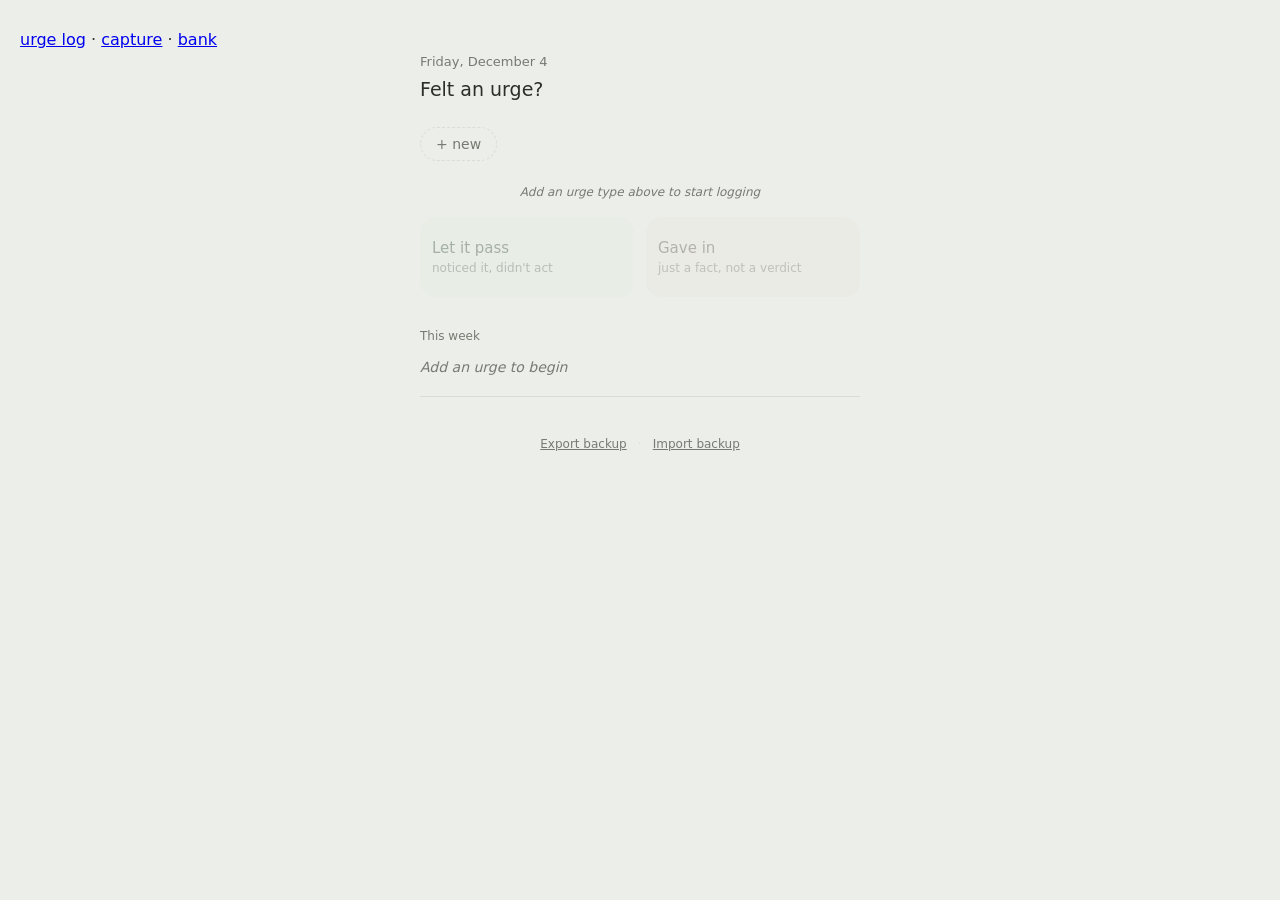
<file: index.html>
<!DOCTYPE html>
<html lang="en">
<head>
<meta charset="UTF-8">
<meta name="viewport" content="width=device-width, initial-scale=1.0">
<title>Progression Log</title>
<a href="index.html">urge log</a> · <a href="capture.html">capture</a> · <a href="bank.html">bank</a>
<!-- PWA: marks the app installable and controls how it looks on the home screen -->
<link rel="manifest" href="manifest.json">
<meta name="theme-color" content="#ECEEE9">
<link rel="apple-touch-icon" href="icon-192.png">
<link rel="stylesheet" href="style.css">
</head>
<body>
  <div class="app">
    <header>
      <p class="date" id="date"></p>
      <p class="lead">Felt an urge?</p>
    </header>

    <div class="habits" id="habits"></div>
    <div class="no-habit-hint" id="noHabitHint" style="display:none;">
      Add an urge type above to start logging
    </div>

    <div class="buttons">
      <button class="log-btn pass" id="passBtn" onclick="logEntry('pass')" disabled>
        Let it pass
        <small>noticed it, didn't act</small>
      </button>
      <button class="log-btn gave" id="gaveBtn" onclick="logEntry('gave')" disabled>
        Gave in
        <small>just a fact, not a verdict</small>
      </button>
    </div>

    <div class="triggers" id="triggers">
      <p>What was going on? (optional)</p>
      <div class="chips">
        <button class="chip" onclick="setTrigger('tired')">tired</button>
        <button class="chip" onclick="setTrigger('late work')">late work</button>
        <button class="chip" onclick="setTrigger('bored')">bored</button>
        <button class="chip" onclick="setTrigger('stressed')">stressed</button>
        <button class="chip" onclick="setTrigger('social')">social</button>
      </div>
    </div>

    <div class="tally">
      <div class="tally-header" id="tallyHeader">This week</div>
      <div id="tallyBody"></div>
    </div>

    <div class="entries" id="entries"></div>

    <!-- Backup lives at the BOTTOM, quiet, far from the log buttons.
         It's a rare deliberate action, not part of the core loop. -->
    <div class="backup">
      <button class="backup-link" onclick="exportData()">Export backup</button>
      <span class="backup-sep">·</span>
      <button class="backup-link" onclick="document.getElementById('importFile').click()">Import backup</button>
    </div>
    <!-- hidden: the real file picker the "Import" link triggers -->
    <input type="file" id="importFile" accept="application/json,.json" style="display:none" onchange="importData(event)">
  </div>

  <div class="toast" id="toast">
    <span id="toastMsg">logged</span>
    <button class="undo" id="undoBtn" onclick="undoLast()">undo</button>
  </div>

  <div class="modal-overlay" id="modalOverlay">
    <div class="modal">
      <h3 id="modalTitle">Name this urge</h3>
      <p id="modalSub">Keep it simple — you'll tap it next time.</p>
      <input type="text" id="habitInput" placeholder="e.g. smoking, sugar, doomscrolling" maxlength="24">
      <div class="modal-actions">
        <button class="modal-btn cancel" onclick="closeModal()">Cancel</button>
        <button class="modal-btn confirm" onclick="confirmModal()">Save</button>
      </div>
    </div>
  </div>

<script src="script.js"></script>
</body>
</html>
</file>
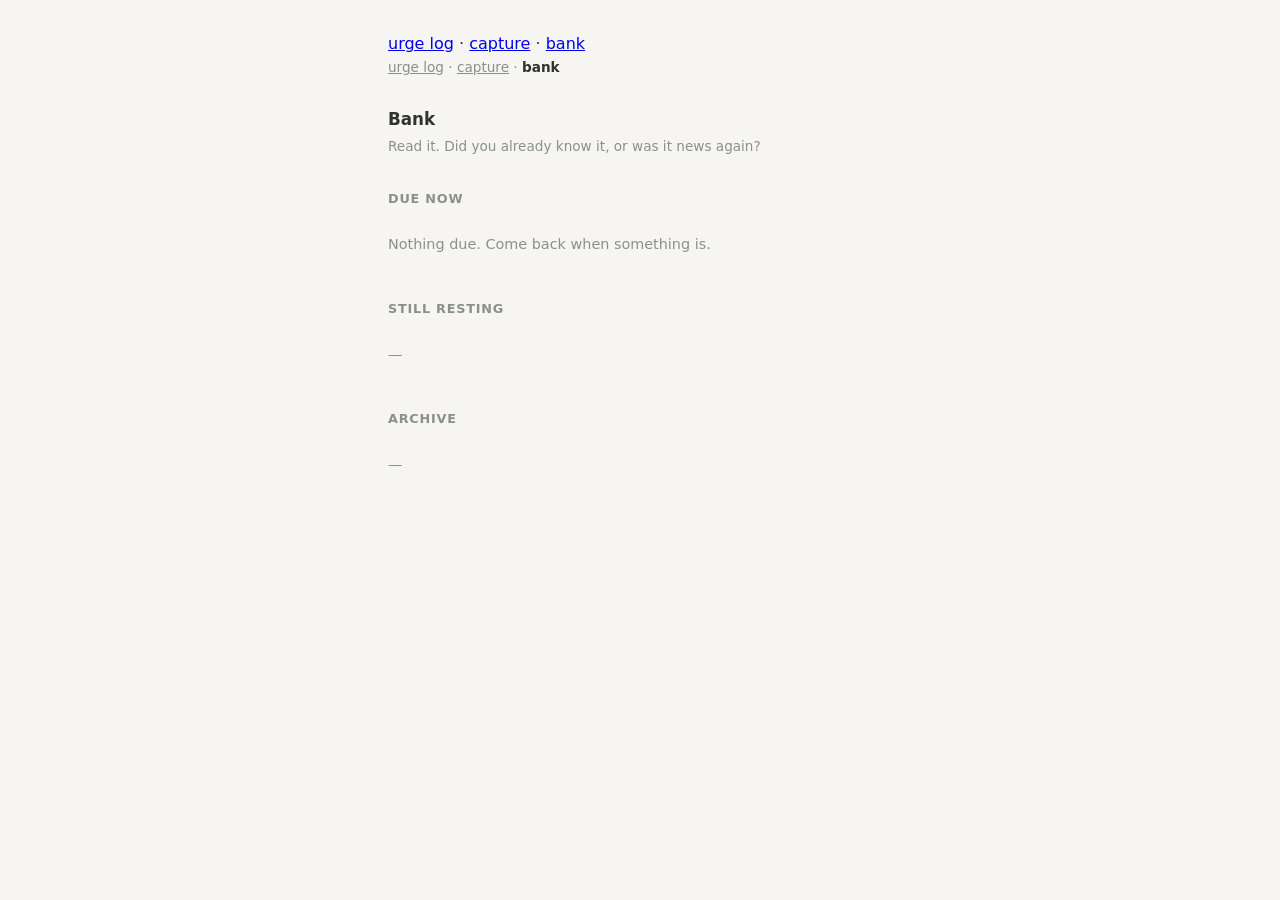
<file: bank.html>
<!DOCTYPE html>
<html lang="en">
<head>
<meta charset="utf-8">
<meta name="viewport" content="width=device-width, initial-scale=1">
<title>Bank</title>
<a href="index.html">urge log</a> · <a href="capture.html">capture</a> · <a href="bank.html">bank</a>
<style>
  :root {
    --paper:  #f6f5f2;
    --ink:    #2f3330;
    --muted:  #8a908b;
    --sage:   #7d9280;
    --stone:  #d9d7d1;
    --line:   #e4e2dc;
  }

  * { box-sizing: border-box; }

  body {
    margin: 0;
    padding: 32px 20px 64px;
    background: var(--paper);
    color: var(--ink);
    font: 16px/1.55 ui-sans-serif, system-ui, -apple-system, sans-serif;
    max-width: 34rem;
    margin-inline: auto;
  }

  nav { font-size: 0.85rem; color: var(--muted); margin-bottom: 28px; }
  nav a { color: var(--muted); }
  nav a[aria-current] { color: var(--ink); font-weight: 600; text-decoration: none; }

  h1 { font-size: 1.05rem; font-weight: 600; margin: 0 0 4px; }
  .hint { color: var(--muted); font-size: 0.85rem; margin: 0 0 28px; }

  h2 { font-size: 0.8rem; font-weight: 600; color: var(--muted);
       text-transform: uppercase; letter-spacing: 0.06em; margin: 32px 0 12px; }

  ul { list-style: none; padding: 0; margin: 0; }
  li { padding: 14px 0; border-bottom: 1px solid var(--line); }
  li:last-child { border-bottom: 0; }

  .text { display: block; }
  .meta { display: block; margin-top: 4px; font-size: 0.78rem; color: var(--muted); }

  /* Due items get a quiet left rule — noticeable, not alarming. No red anywhere. */
  .due { border-left: 2px solid var(--sage); padding-left: 12px; }

  /* Two equal-weight choices. Neither is the "good" answer, so neither looks better. */
  .actions { margin-top: 10px; display: flex; gap: 8px; }
  .actions button {
    flex: 1;
    padding: 10px;
    border: 1px solid var(--stone);
    border-radius: 8px;
    background: #fff;
    color: var(--ink);
    font: inherit;
    font-size: 0.88rem;
    cursor: pointer;
  }
  .actions button:hover { border-color: var(--sage); }

  .empty { color: var(--muted); font-size: 0.9rem; padding: 12px 0; }

  .toast {
    margin-top: 16px; min-height: 1.4em; font-size: 0.85rem;
    color: var(--muted); opacity: 0; transition: opacity 0.25s;
  }
  .toast.show { opacity: 1; }
</style>
</head>
<body>

<nav>
  <a href="index.html">urge log</a> ·
  <a href="capture.html">capture</a> ·
  <a href="bank.html" aria-current="page">bank</a>
</nav>

<h1>Bank</h1>
<p class="hint">Read it. Did you already know it, or was it news again?</p>

<h2>Due now</h2>
<ul id="due"></ul>

<h2>Still resting</h2>
<ul id="resting"></ul>

<h2>Archive</h2>
<ul id="archive"></ul>

<div class="toast" id="toast"></div>

<script>
const REATTEMPT_DAYS = 14;
const KEY = 'learnings';

/* ─────────────────────────────────────────────────────────────
   STORE — identical to capture.html. Same key, same array.
   These two files are two windows onto one pile of data.
   ───────────────────────────────────────────────────────────── */

function load() {
  return JSON.parse(localStorage.getItem(KEY) || '[]');
}

function save(items) {
  localStorage.setItem(KEY, JSON.stringify(items));
}

function daysFromNow(n) {
  const d = new Date();
  d.setDate(d.getDate() + n);
  return d;
}

function toDayString(date) {
  return date.toISOString().slice(0, 10);
}

function today() {
  return toDayString(new Date());
}

/* ─────────────────────────────────────────────────────────────
   THE RE-ATTEMPT
   One honest fact, two ways it can go. We never overwrite the
   sentence — we push a new row onto a history array. Past-you's
   answer is evidence; evidence doesn't get edited.
   ───────────────────────────────────────────────────────────── */

function reAttempt(id, result) {
  const items = load();
  const item = items.find(i => i.id === id);
  if (!item) return;

  // Old rows from capture.html don't have this array yet. Create it on contact.
  if (!item.history) item.history = [];

  item.history.push({ on: today(), result: result });

  if (result === 'gone') {
    // News again. Back in the queue — not a failure, just not settled yet.
    item.status = 'banked';
    item.reAttemptDate = toDayString(daysFromNow(REATTEMPT_DAYS));
  } else {
    // Already knew it. It's landed. Out of the rotation.
    item.status = 'archived';
  }

  save(items);
  draw();

  toast(result === 'gone'
    ? 'Re-banked. Back in ' + REATTEMPT_DAYS + ' days.'
    : 'Archived.');
}

/* ─────────────────────────────────────────────────────────────
   DRAW
   Nothing below is stored. "Due" isn't a flag on the item —
   it's a comparison we make fresh every single time we paint.
   Store facts. Derive the rest.
   ───────────────────────────────────────────────────────────── */

function isDue(item) {
  // YYYY-MM-DD strings compare correctly with < and >. That's why we chose
  // this format in capture.html — the payoff arrives here.
  return item.status === 'banked' && item.reAttemptDate <= today();
}

function formatWait(dayString) {
  const due = new Date(dayString + 'T00:00:00');
  const now = new Date();
  now.setHours(0, 0, 0, 0);

  const days = Math.round((due - now) / 86400000);

  if (days > 1)   return 'back in ' + days + ' days';
  if (days === 1) return 'back tomorrow';
  return 'back today';
}

function formatHistory(item) {
  // Derived from the history array. Not a score — a count of times
  // it came back. "3 rounds" is a fact about the idea, not about you.
  if (!item.history || item.history.length === 0) return '';
  const n = item.history.length;
  return ' · round ' + (n + 1);
}

function makeItem(item, options) {
  const li = document.createElement('li');
  if (options.due) li.className = 'due';

  const text = document.createElement('span');
  text.className = 'text';
  text.textContent = item.text;

  const meta = document.createElement('span');
  meta.className = 'meta';
  meta.textContent = options.metaText;

  li.append(text, meta);

  if (options.due) {
    const actions = document.createElement('div');
    actions.className = 'actions';

    const knew = document.createElement('button');
    knew.textContent = 'Already knew it';
    knew.addEventListener('click', () => reAttempt(item.id, 'live'));

    const news = document.createElement('button');
    news.textContent = 'News again';
    news.addEventListener('click', () => reAttempt(item.id, 'gone'));

    actions.append(knew, news);
    li.appendChild(actions);
  }

  return li;
}

function draw() {
  const items = load();

  const dueList     = document.getElementById('due');
  const restingList = document.getElementById('resting');
  const archiveList = document.getElementById('archive');

  dueList.innerHTML = '';
  restingList.innerHTML = '';
  archiveList.innerHTML = '';

  // Three piles, worked out fresh. No item "belongs" to a list in storage.
  const due      = items.filter(isDue);
  const resting  = items.filter(i => i.status === 'banked' && !isDue(i));
  const archived = items.filter(i => i.status === 'archived');

  if (due.length === 0) {
    dueList.innerHTML = '<li class="empty">Nothing due. Come back when something is.</li>';
  } else {
    // Oldest due first — the one that's waited longest goes first.
    due.sort((a, b) => a.reAttemptDate.localeCompare(b.reAttemptDate));
    due.forEach(item => {
      dueList.appendChild(makeItem(item, {
        due: true,
        metaText: 'banked ' + item.capturedAt + formatHistory(item)
      }));
    });
  }

  if (resting.length === 0) {
    restingList.innerHTML = '<li class="empty">—</li>';
  } else {
    resting.sort((a, b) => a.reAttemptDate.localeCompare(b.reAttemptDate));
    resting.forEach(item => {
      restingList.appendChild(makeItem(item, {
        due: false,
        metaText: formatWait(item.reAttemptDate) + formatHistory(item)
      }));
    });
  }

  if (archived.length === 0) {
    archiveList.innerHTML = '<li class="empty">—</li>';
  } else {
    // Most recently landed first.
    archived.slice().reverse().forEach(item => {
      const last = item.history[item.history.length - 1];
      archiveList.appendChild(makeItem(item, {
        due: false,
        metaText: 'landed ' + last.on + ' · ' + item.history.length +
                  (item.history.length === 1 ? ' round' : ' rounds')
      }));
    });
  }
}

/* ───────────────────────────────────────────────────────────── */

const toastEl = document.getElementById('toast');

function toast(message) {
  toastEl.textContent = message;
  toastEl.classList.add('show');
  setTimeout(() => toastEl.classList.remove('show'), 2000);
}

draw();
</script>

</body>
</html>
</file>
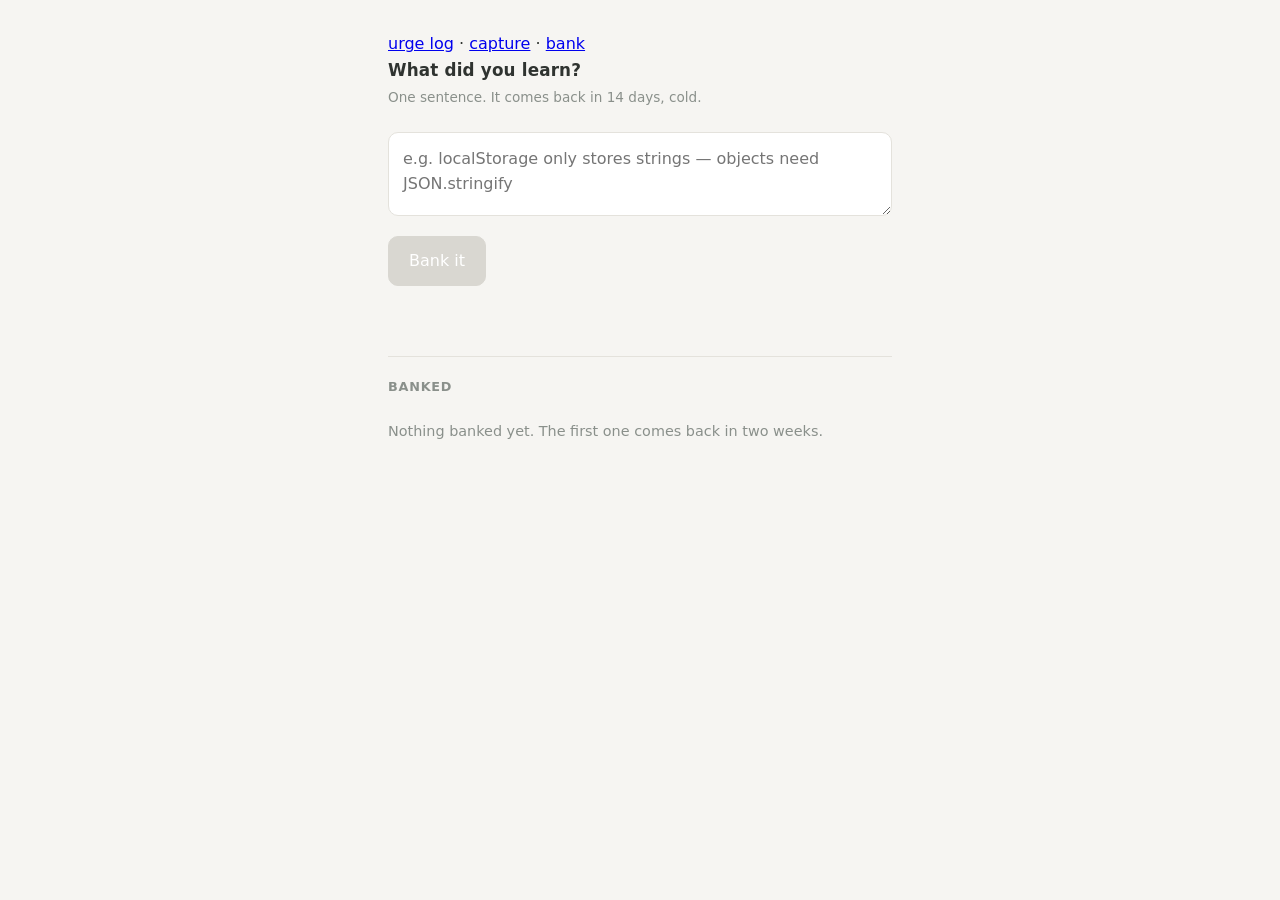
<file: capture.html>
<!DOCTYPE html>
<html lang="en">
<head>
<meta charset="utf-8">
<meta name="viewport" content="width=device-width, initial-scale=1">
<title>Capture</title>
<a href="index.html">urge log</a> · <a href="capture.html">capture</a> · <a href="bank.html">bank</a>
<style>
  /* Same calm palette as the urge log: sage + stone, nothing alarming. */
  :root {
    --paper:  #f6f5f2;
    --ink:    #2f3330;
    --muted:  #8a908b;
    --sage:   #7d9280;
    --stone:  #d9d7d1;
    --line:   #e4e2dc;
  }

  * { box-sizing: border-box; }

  body {
    margin: 0;
    padding: 32px 20px 64px;
    background: var(--paper);
    color: var(--ink);
    font: 16px/1.55 ui-sans-serif, system-ui, -apple-system, sans-serif;
    max-width: 34rem;
    margin-inline: auto;
  }

  h1 {
    font-size: 1.05rem;
    font-weight: 600;
    letter-spacing: 0.01em;
    margin: 0 0 4px;
  }

  .hint { color: var(--muted); font-size: 0.85rem; margin: 0 0 24px; }

  /* One sentence. Not a journal. The height is a hint about the expected size. */
  textarea {
    width: 100%;
    min-height: 84px;
    padding: 14px;
    border: 1px solid var(--line);
    border-radius: 10px;
    background: #fff;
    color: inherit;
    font: inherit;
    resize: vertical;
  }
  textarea:focus { outline: 2px solid var(--sage); outline-offset: 1px; }

  button {
    margin-top: 12px;
    padding: 12px 20px;
    border: 1px solid var(--sage);
    border-radius: 10px;
    background: var(--sage);
    color: #fff;
    font: inherit;
    cursor: pointer;
  }
  button:disabled { background: var(--stone); border-color: var(--stone); cursor: default; }

  /* Confirmation is a lid closing, not a reward. Fades, says nothing exciting. */
  .toast {
    margin-top: 14px;
    min-height: 1.4em;
    font-size: 0.85rem;
    color: var(--muted);
    opacity: 0;
    transition: opacity 0.25s;
  }
  .toast.show { opacity: 1; }

  hr { border: 0; border-top: 1px solid var(--line); margin: 36px 0 20px; }

  h2 { font-size: 0.8rem; font-weight: 600; color: var(--muted);
       text-transform: uppercase; letter-spacing: 0.06em; margin: 0 0 12px; }

  /* The list is an archive, not a scoreboard. No counts, no progress bars. */
  ul { list-style: none; padding: 0; margin: 0; }
  li { padding: 12px 0; border-bottom: 1px solid var(--line); }
  li:last-child { border-bottom: 0; }
  .text { display: block; }
  .meta { display: block; margin-top: 4px; font-size: 0.78rem; color: var(--muted); }
  .empty { color: var(--muted); font-size: 0.9rem; }
</style>
</head>
<body>

<h1>What did you learn?</h1>
<p class="hint">One sentence. It comes back in 14 days, cold.</p>

<textarea id="input" placeholder="e.g. localStorage only stores strings — objects need JSON.stringify"></textarea>
<button id="save" disabled>Bank it</button>
<div class="toast" id="toast"></div>

<hr>

<h2>Banked</h2>
<ul id="list"></ul>

<script>
/* ─────────────────────────────────────────────────────────────
   THE ONE KNOB
   14 days: long enough that you're retrieving, not remembering.
   Change this number later — nothing else needs to change.
   ───────────────────────────────────────────────────────────── */
const REATTEMPT_DAYS = 14;

const KEY = 'learnings';

/* ─────────────────────────────────────────────────────────────
   STORE
   Same pattern as the urge log: read the whole array, change it,
   write the whole array back. localStorage only holds strings,
   so everything goes through JSON.
   ───────────────────────────────────────────────────────────── */

function load() {
  // A brand-new browser has nothing at this key, so fall back to an empty array.
  return JSON.parse(localStorage.getItem(KEY) || '[]');
}

function save(items) {
  localStorage.setItem(KEY, JSON.stringify(items));
}

/* Date math. A Date knows its own day-of-month; setDate() past the end of
   the month rolls forward correctly, so Jan 25 + 14 becomes Feb 8 by itself. */
function daysFromNow(n) {
  const d = new Date();
  d.setDate(d.getDate() + n);
  return d;
}

/* We store dates as YYYY-MM-DD strings, not Date objects.
   Reason: JSON has no date type. A Date would come back from storage as a
   string anyway — so we choose the string format ourselves and stay in control.
   This format also sorts correctly as plain text, which Session 4 will want. */
function toDayString(date) {
  return date.toISOString().slice(0, 10);
}

function add(text) {
  const items = load();

  items.push({
    id: Date.now(),                                  // unique enough for one person, one device
    text: text,                                      // your raw sentence — untouched
    capturedAt: toDayString(new Date()),             // when past-you wrote it. Session 5's proof.
    reAttemptDate: toDayString(daysFromNow(REATTEMPT_DAYS)),
    status: 'banked'                                 // Session 4 flips this to 'reattempted'
  });

  save(items);
}

/* ─────────────────────────────────────────────────────────────
   DRAW
   Nothing here is stored. Every count, label, and date is worked
   out fresh from the raw array each time. That's the whole rule:
   store facts, derive everything else at draw time.
   ───────────────────────────────────────────────────────────── */

function formatDue(dayString) {
  // Turn a stored date into a human phrase — derived, never stored.
  const due = new Date(dayString + 'T00:00:00');
  const today = new Date();
  today.setHours(0, 0, 0, 0);

  const days = Math.round((due - today) / 86400000); // ms in a day

  if (days > 1)  return 'back in ' + days + ' days';
  if (days === 1) return 'back tomorrow';
  if (days === 0) return 'back today';
  return 'due';                                      // neutral. Not "overdue", not red.
}

function draw() {
  const list = document.getElementById('list');
  const items = load();

  list.innerHTML = '';

  if (items.length === 0) {
    list.innerHTML = '<li class="empty">Nothing banked yet. The first one comes back in two weeks.</li>';
    return;
  }

  // Newest first — reading order, not ranking.
  items.slice().reverse().forEach(item => {
    const li = document.createElement('li');

    const text = document.createElement('span');
    text.className = 'text';
    text.textContent = item.text;    // textContent, not innerHTML: your text is data, not markup

    const meta = document.createElement('span');
    meta.className = 'meta';
    meta.textContent = item.capturedAt + ' · ' + formatDue(item.reAttemptDate);

    li.append(text, meta);
    list.appendChild(li);
  });
}

/* ─────────────────────────────────────────────────────────────
   WIRE IT UP
   ───────────────────────────────────────────────────────────── */

const input = document.getElementById('input');
const button = document.getElementById('save');
const toast = document.getElementById('toast');

// Nothing to bank until there's something typed.
input.addEventListener('input', () => {
  button.disabled = input.value.trim() === '';
});

button.addEventListener('click', () => {
  const text = input.value.trim();
  if (!text) return;

  add(text);          // store
  input.value = '';   // clear
  button.disabled = true;
  draw();             // redraw from storage — never from the variable we just had

  toast.textContent = 'Banked. Back in ' + REATTEMPT_DAYS + ' days.';
  toast.classList.add('show');
  setTimeout(() => toast.classList.remove('show'), 2000);
});

// Cmd/Ctrl+Enter saves — one sentence, one gesture.
input.addEventListener('keydown', e => {
  if ((e.metaKey || e.ctrlKey) && e.key === 'Enter') button.click();
});

draw();  // first paint
</script>

</body>
</html>
</file>
<file: style.css>
/* ---- calm, low-stimulation palette (chosen on purpose: this is an
         anti-compulsion tool, so nothing here celebrates or alarms).
         Sage vs stone keeps the two buttons DISTINCT but EQUAL — neither
         is louder, so "gave in" reads as a fact, never a red alarm. ---- */
:root {
  --paper:    #ECEEE9;   /* page background */
  --surface:  #F7F8F4;   /* cards */
  --ink:      #2B2E2A;   /* main text */
  --muted:    #767B72;   /* secondary text */
  --hair:      #DBDDD5;   /* thin borders */
  --sage:     #E4ECE3;   /* "let it pass" fill */
  --sage-ink: #3C5544;   /* "let it pass" text */
  --stone:    #E9E7E0;   /* "gave in" fill (deliberately not red) */
  --stone-ink:#5E5A50;
}
* { box-sizing: border-box; margin: 0; padding: 0; }

body {
  background: var(--paper);
  color: var(--ink);
  font-family: -apple-system, BlinkMacSystemFont, "Segoe UI", Roboto, system-ui, sans-serif;
  line-height: 1.5;
  -webkit-font-smoothing: antialiased;
  min-height: 100vh;
  padding: 28px 20px 60px;
}
.app { max-width: 440px; margin: 0 auto; }

header { margin-bottom: 24px; }
.date { font-size: 13px; color: var(--muted); }
.lead { font-size: 19px; font-weight: 500; margin-top: 3px; }

/* ---- habit chips: labels you switch between, not scoreboards.
       No numbers, no per-habit color. Tap the active one to rename. ---- */
.habits { display: flex; flex-wrap: wrap; gap: 8px; margin-bottom: 22px; min-height: 34px; }
.habit-chip {
  background: var(--surface); border: 0.5px solid var(--hair); color: var(--muted);
  padding: 7px 15px; border-radius: 999px;
  font-size: 14px; font-weight: 500; cursor: pointer;
  font-family: inherit; transition: transform 0.08s ease;
}
.habit-chip:active { transform: scale(0.96); }
.habit-chip.selected { background: var(--ink); border-color: var(--ink); color: var(--paper); }
.habit-chip.add { background: transparent; border: 0.5px dashed var(--hair); color: var(--muted); }

.no-habit-hint {
  font-size: 12px; color: var(--muted); text-align: center;
  margin-bottom: 16px; font-style: italic;
}

/* ---- the two log buttons: sage vs stone, distinct but equal weight ---- */
.buttons { display: flex; gap: 12px; }
.log-btn {
  flex: 1; border: none; border-radius: 16px; padding: 22px 12px;
  font-size: 15px; font-weight: 500; font-family: inherit;
  cursor: pointer; text-align: left;
  transition: transform 0.08s ease, filter 0.15s ease;
}
.log-btn:active:not(:disabled) { transform: scale(0.97); }
.log-btn:disabled { opacity: 0.4; cursor: not-allowed; }
.log-btn small { display: block; font-size: 12px; font-weight: 400; opacity: 0.75; margin-top: 4px; }
.pass { background: var(--sage);  color: var(--sage-ink); }
.gave { background: var(--stone); color: var(--stone-ink); }

/* ---- optional trigger row ---- */
.triggers {
  margin-top: 14px; padding: 14px;
  background: var(--surface); border: 0.5px solid var(--hair);
  border-radius: 14px; display: none;
}
.triggers.visible { display: block; }
.triggers p { font-size: 12px; color: var(--muted); margin-bottom: 10px; }
.chips { display: flex; flex-wrap: wrap; gap: 8px; }
.chip {
  border: 0.5px solid var(--hair); background: var(--paper); color: var(--muted);
  border-radius: 13px; padding: 6px 13px;
  font-size: 13px; font-family: inherit; cursor: pointer;
  transition: transform 0.08s ease;
}
.chip:active { transform: scale(0.96); }

/* ---- tally: ACTIVE habit only. A fact, not a trophy. ---- */
.tally { margin-top: 30px; padding-bottom: 18px; border-bottom: 0.5px solid var(--hair); }
.tally-header { font-size: 12px; color: var(--muted); margin-bottom: 12px; }
.tally-nums { display: flex; gap: 28px; }
.tally-num { font-size: 26px; font-weight: 500; }
.tally-cap { font-size: 12px; color: var(--muted); }
.tally-empty { font-size: 14px; color: var(--muted); font-style: italic; }

/* day head: Tell which day the urges arise*/
.day-head {
  font-size: 12px; color: var(--muted);
  margin: 18px 0 2px; letter-spacing: 0.3px;
}
.day-head:first-child { margin-top: 6px; }

/* ---- entries: active habit only. Dots are the SAME calm tone on
       purpose — a green/grey split would quietly grade you. ---- */
.entries { margin-top: 8px; }
.entry {
  display: flex; align-items: center; gap: 10px;
  padding: 11px 2px; border-bottom: 0.5px solid var(--hair); font-size: 14px;
}
.dot { width: 7px; height: 7px; border-radius: 50%; flex-shrink: 0; background: #B9B2A2; }
.entry .what { flex: 1; }
.entry .trig { font-size: 12px; color: var(--muted); }
.entry .time { font-size: 12px; color: var(--muted); }

/* ---- toast with undo ---- */
.toast {
  position: fixed; bottom: 24px; left: 50%;
  transform: translateX(-50%) translateY(10px);
  background: var(--ink); color: var(--paper);
  font-size: 13px; padding: 8px 10px 8px 16px; border-radius: 20px;
  opacity: 0; pointer-events: none;
  transition: opacity 0.2s ease, transform 0.2s ease;
  display: flex; align-items: center; gap: 14px;
}
.toast.show { opacity: 1; transform: translateX(-50%) translateY(0); pointer-events: auto; }
.undo {
  background: none; border: none; color: #9DBBA6;
  font-size: 13px; font-weight: 600; cursor: pointer; font-family: inherit; padding: 2px 4px;
}

/* ---- modal (add + rename share it) ---- */
.modal-overlay {
  position: fixed; inset: 0; background: rgba(43,46,42,0.28);
  display: none; align-items: center; justify-content: center; z-index: 100; padding: 16px;
}
.modal-overlay.visible { display: flex; }
.modal { background: var(--surface); border-radius: 20px; padding: 24px; width: 100%; max-width: 340px; }
.modal h3 { font-size: 17px; font-weight: 600; margin-bottom: 6px; color: var(--ink); }
.modal p { font-size: 13px; color: var(--muted); margin-bottom: 16px; }
.modal input {
  width: 100%; padding: 10px 14px; border: 0.5px solid var(--hair);
  border-radius: 10px; font-size: 14px; font-family: inherit;
  margin-bottom: 14px; outline: none; background: var(--paper); color: var(--ink);
  transition: border-color 0.15s;
}
.modal input:focus { border-color: var(--ink); }
.modal-actions { display: flex; gap: 8px; justify-content: flex-end; }
.modal-btn { padding: 8px 16px; border-radius: 8px; border: none; font-family: inherit; font-size: 13px; font-weight: 500; cursor: pointer; }
.modal-btn.cancel { background: transparent; color: var(--muted); }
.modal-btn.confirm { background: var(--ink); color: var(--paper); }

/* ---- backup footer: intentionally plain text links, low contrast.
       A utility you reach for on purpose, never a button that tempts. ---- */
.backup { margin-top: 34px; text-align: center; }
.backup-link {
  background: none; border: none; color: var(--muted);
  font-family: inherit; font-size: 12px; cursor: pointer;
  text-decoration: underline; padding: 4px 6px;
}
.backup-sep { color: var(--hair); font-size: 12px; }
</file>
